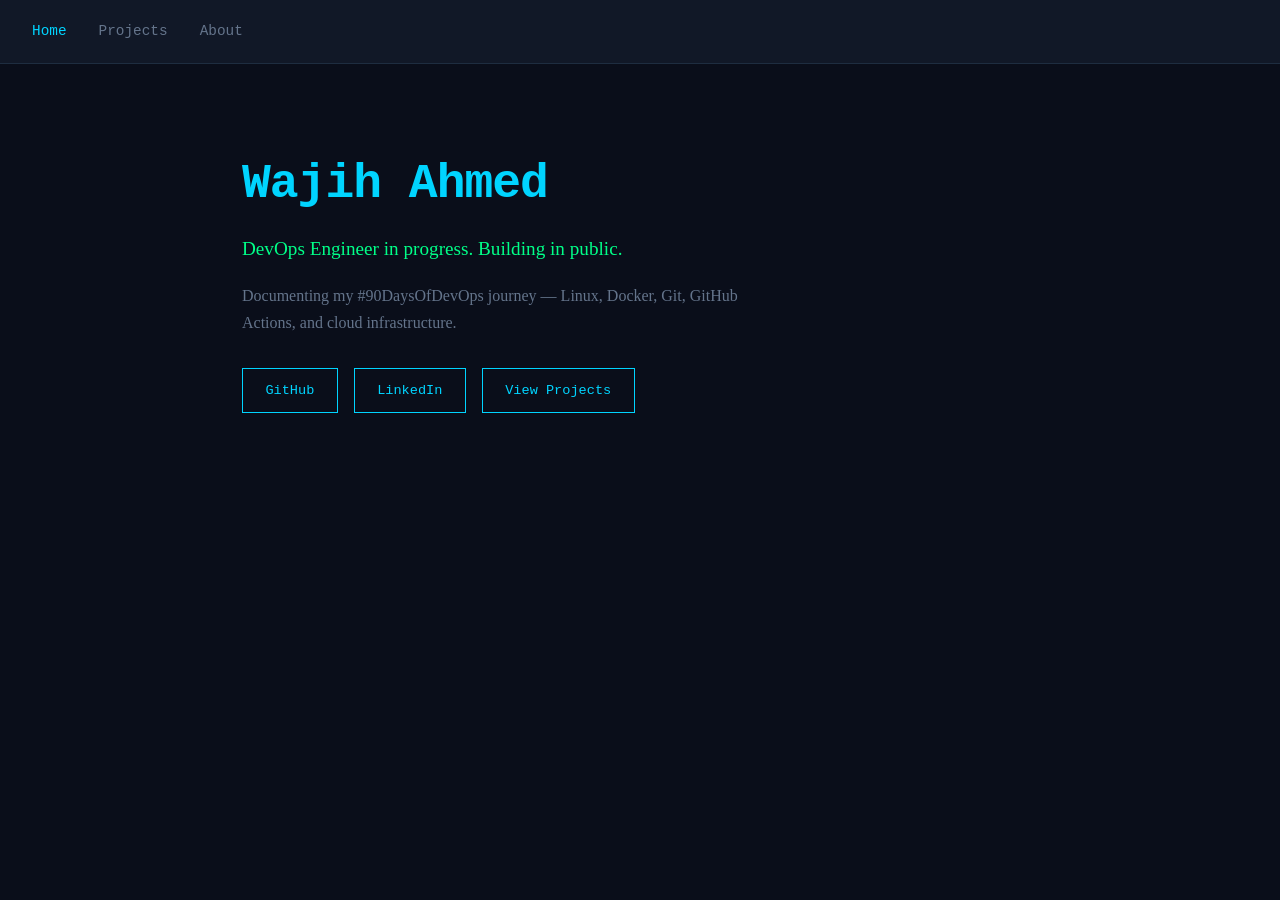
<file: index.html>
<!DOCTYPE html>
<html lang="en">
<head>
  <meta charset="UTF-8" />
  <meta name="viewport" content="width=device-width, initial-scale=1.0" />
  <title>Wajih Ahmed - DevOps Engineer</title>
  <link rel="stylesheet" href="assets/style.css" />
</head>
<body>
  <nav>
    <a href="index.html" class="active">Home</a>
    <a href="projects.html">Projects</a>
    <a href="about.html">About</a>
  </nav>
  <main class="hero">
    <h1>Wajih Ahmed</h1>
    <p class="tagline">DevOps Engineer in progress. Building in public.</p>
    <p class="desc">
      Documenting my #90DaysOfDevOps journey — Linux, Docker,
      Git, GitHub Actions, and cloud infrastructure.
    </p>
    <div class="hero-links">
      <a href="https://github.com/wajihahmed269" target="_blank">GitHub</a>
      <a href="https://linkedin.com/in/wajih-ahmed-041235391" target="_blank">LinkedIn</a>
      <a href="projects.html">View Projects</a>
    </div>
  </main>
</body>
</html>
</file>
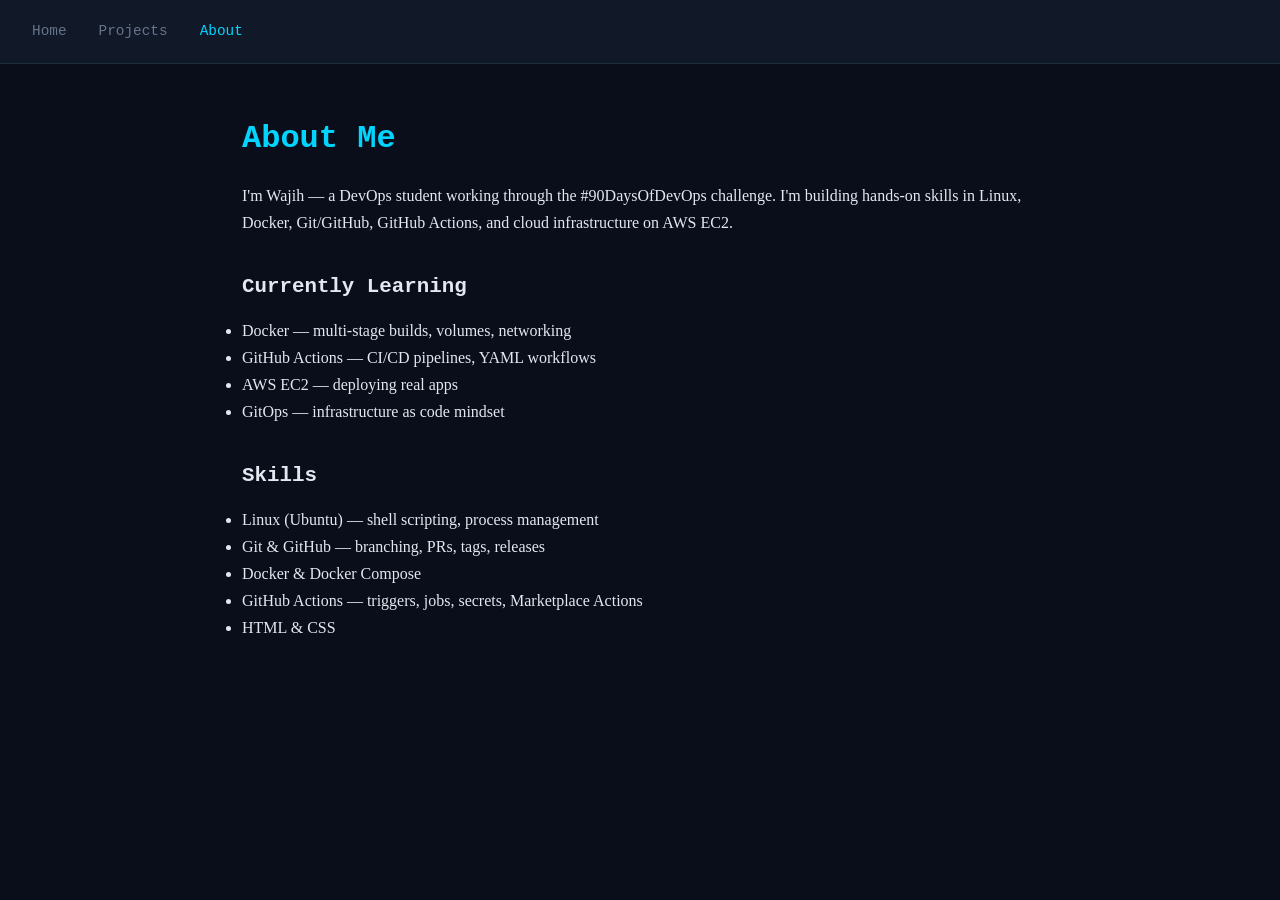
<file: about.html>
<!DOCTYPE html>
<html lang="en">
<head>
  <meta charset="UTF-8" />
  <meta name="viewport" content="width=device-width, initial-scale=1.0" />
  <title>About - Wajih Ahmed</title>
  <link rel="stylesheet" href="assets/style.css" />
</head>
<body>
  <nav>
    <a href="index.html">Home</a>
    <a href="projects.html">Projects</a>
    <a href="about.html" class="active">About</a>
  </nav>
  <main>
    <h1>About Me</h1>
    <p>
      I'm Wajih — a DevOps student working through the #90DaysOfDevOps challenge.
      I'm building hands-on skills in Linux, Docker, Git/GitHub, GitHub Actions,
      and cloud infrastructure on AWS EC2.
    </p>
    <h2>Currently Learning</h2>
    <ul>
      <li>Docker — multi-stage builds, volumes, networking</li>
      <li>GitHub Actions — CI/CD pipelines, YAML workflows</li>
      <li>AWS EC2 — deploying real apps</li>
      <li>GitOps — infrastructure as code mindset</li>
    </ul>
    <h2>Skills</h2>
    <ul>
      <li>Linux (Ubuntu) — shell scripting, process management</li>
      <li>Git & GitHub — branching, PRs, tags, releases</li>
      <li>Docker & Docker Compose</li>
      <li>GitHub Actions — triggers, jobs, secrets, Marketplace Actions</li>
      <li>HTML & CSS</li>
    </ul>
  </main>
</body>
</html>
</file>
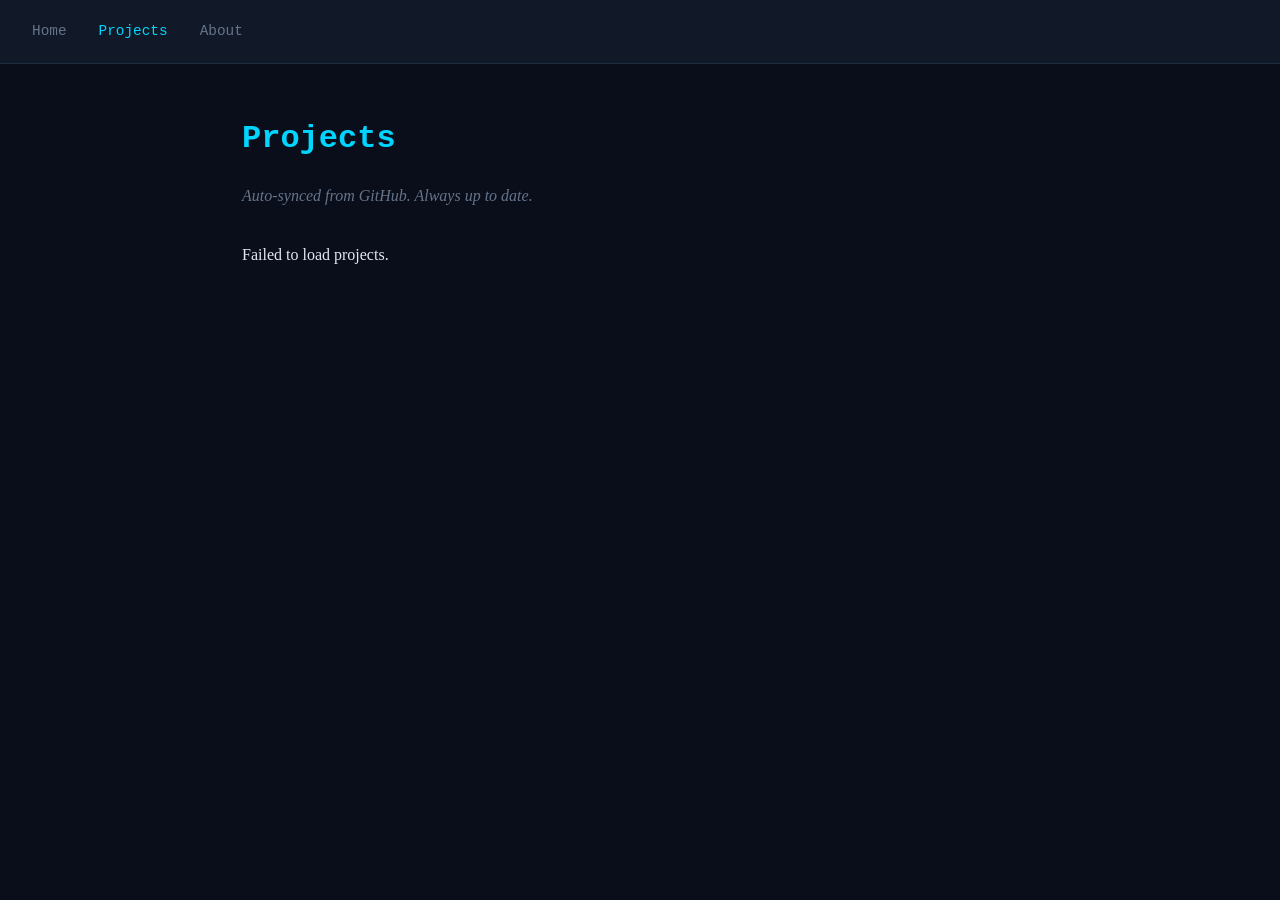
<file: projects.html>
<!DOCTYPE html>
<html lang="en">
<head>
  <meta charset="UTF-8" />
  <meta name="viewport" content="width=device-width, initial-scale=1.0" />
  <title>Projects - Wajih Ahmed</title>
  <link rel="stylesheet" href="assets/style.css" />
</head>
<body>
  <nav>
    <a href="index.html">Home</a>
    <a href="projects.html" class="active">Projects</a>
    <a href="about.html">About</a>
  </nav>
  <main>
    <h1>Projects</h1>
    <p class="subtitle">Auto-synced from GitHub. Always up to date.</p>
    <div id="projects-container">
      <p class="loading">Loading projects...</p>
    </div>
  </main>
  <script>
    fetch('https://api.github.com/users/wajihahmed269/repos?sort=updated&per_page=12')
      .then(res => res.json())
      .then(repos => {
        const container = document.getElementById('projects-container');
        container.innerHTML = '';
        repos.forEach(repo => {
          const card = document.createElement('div');
          card.className = 'project-card';
          card.innerHTML = `
            <h3>${repo.name}</h3>
            <p>${repo.description || 'No description yet.'}</p>
            <div class="card-meta">
              <span class="lang">${repo.language || 'N/A'}</span>
              <span class="stars">★ ${repo.stargazers_count}</span>
            </div>
            <a href="${repo.html_url}" target="_blank">View on GitHub →</a>
          `;
          container.appendChild(card);
        });
      })
      .catch(() => {
        document.getElementById('projects-container').innerHTML = 
          '<p>Failed to load projects.</p>';
      });
  </script>
</body>
</html>
</file>
<file: assets/style.css>
/* ── Reset & Variables ── */
*, *::before, *::after { box-sizing: border-box; margin: 0; padding: 0; }

:root {
  --bg: #0A0E1A;
  --surface: #111827;
  --border: #1E2D40;
  --accent: #00D4FF;
  --accent2: #00FF88;
  --text: #E2E8F0;
  --muted: #64748B;
  --font-mono: 'Courier New', monospace;
  --font-body: Georgia, serif;
}

/* ── Base ── */
body {
  background: var(--bg);
  color: var(--text);
  font-family: var(--font-body);
  font-size: 1rem;
  line-height: 1.7;
  min-height: 100vh;
}

/* ── Nav ── */
nav {
  display: flex;
  gap: 2rem;
  padding: 1.2rem 2rem;
  border-bottom: 1px solid var(--border);
  background: var(--surface);
  font-family: var(--font-mono);
  font-size: 0.9rem;
}

nav a { color: var(--muted); text-decoration: none; transition: color 0.2s; }
nav a:hover, nav a.active { color: var(--accent); }

/* ── Main ── */
main { max-width: 860px; margin: 0 auto; padding: 3rem 2rem; }

/* ── Hero ── */
.hero { padding-top: 5rem; }

.hero h1 {
  font-family: var(--font-mono);
  font-size: 3rem;
  color: var(--accent);
  letter-spacing: -1px;
  margin-bottom: 0.5rem;
}

.tagline { font-size: 1.2rem; color: var(--accent2); margin-bottom: 1rem; }
.desc { color: var(--muted); max-width: 540px; margin-bottom: 2rem; }
.hero-links { display: flex; gap: 1rem; flex-wrap: wrap; }

.hero-links a {
  padding: 0.6rem 1.4rem;
  border: 1px solid var(--accent);
  color: var(--accent);
  text-decoration: none;
  font-family: var(--font-mono);
  font-size: 0.85rem;
  transition: all 0.2s;
}

.hero-links a:hover { background: var(--accent); color: var(--bg); }

/* ── Headings ── */
h1 { font-family: var(--font-mono); font-size: 2rem; color: var(--accent); margin-bottom: 1rem; }
h2 { font-family: var(--font-mono); font-size: 1.3rem; color: var(--text); margin: 2rem 0 0.8rem; }
.subtitle { color: var(--muted); margin-bottom: 2rem; font-style: italic; }

/* ── Project Cards ── */
#projects-container {
  display: grid;
  grid-template-columns: repeat(auto-fill, minmax(280px, 1fr));
  gap: 1.2rem;
  margin-top: 2rem;
}

.project-card {
  background: var(--surface);
  border: 1px solid var(--border);
  padding: 1.4rem;
  transition: border-color 0.2s, transform 0.2s;
}

.project-card:hover { border-color: var(--accent); transform: translateY(-2px); }
.project-card h3 { font-family: var(--font-mono); color: var(--accent2); margin-bottom: 0.5rem; }
.project-card p { color: var(--muted); font-size: 0.9rem; margin-bottom: 1rem; }
.card-meta { display: flex; gap: 1rem; margin-bottom: 0.8rem; font-size: 0.8rem; }
.lang { color: var(--accent); font-family: var(--font-mono); }
.stars { color: var(--muted); }
.project-card a { color: var(--accent); text-decoration: none; font-family: var(--font-mono); font-size: 0.85rem; }
.project-card a:hover { text-decoration: underline; }

/* ── About Lists ──
</file>
